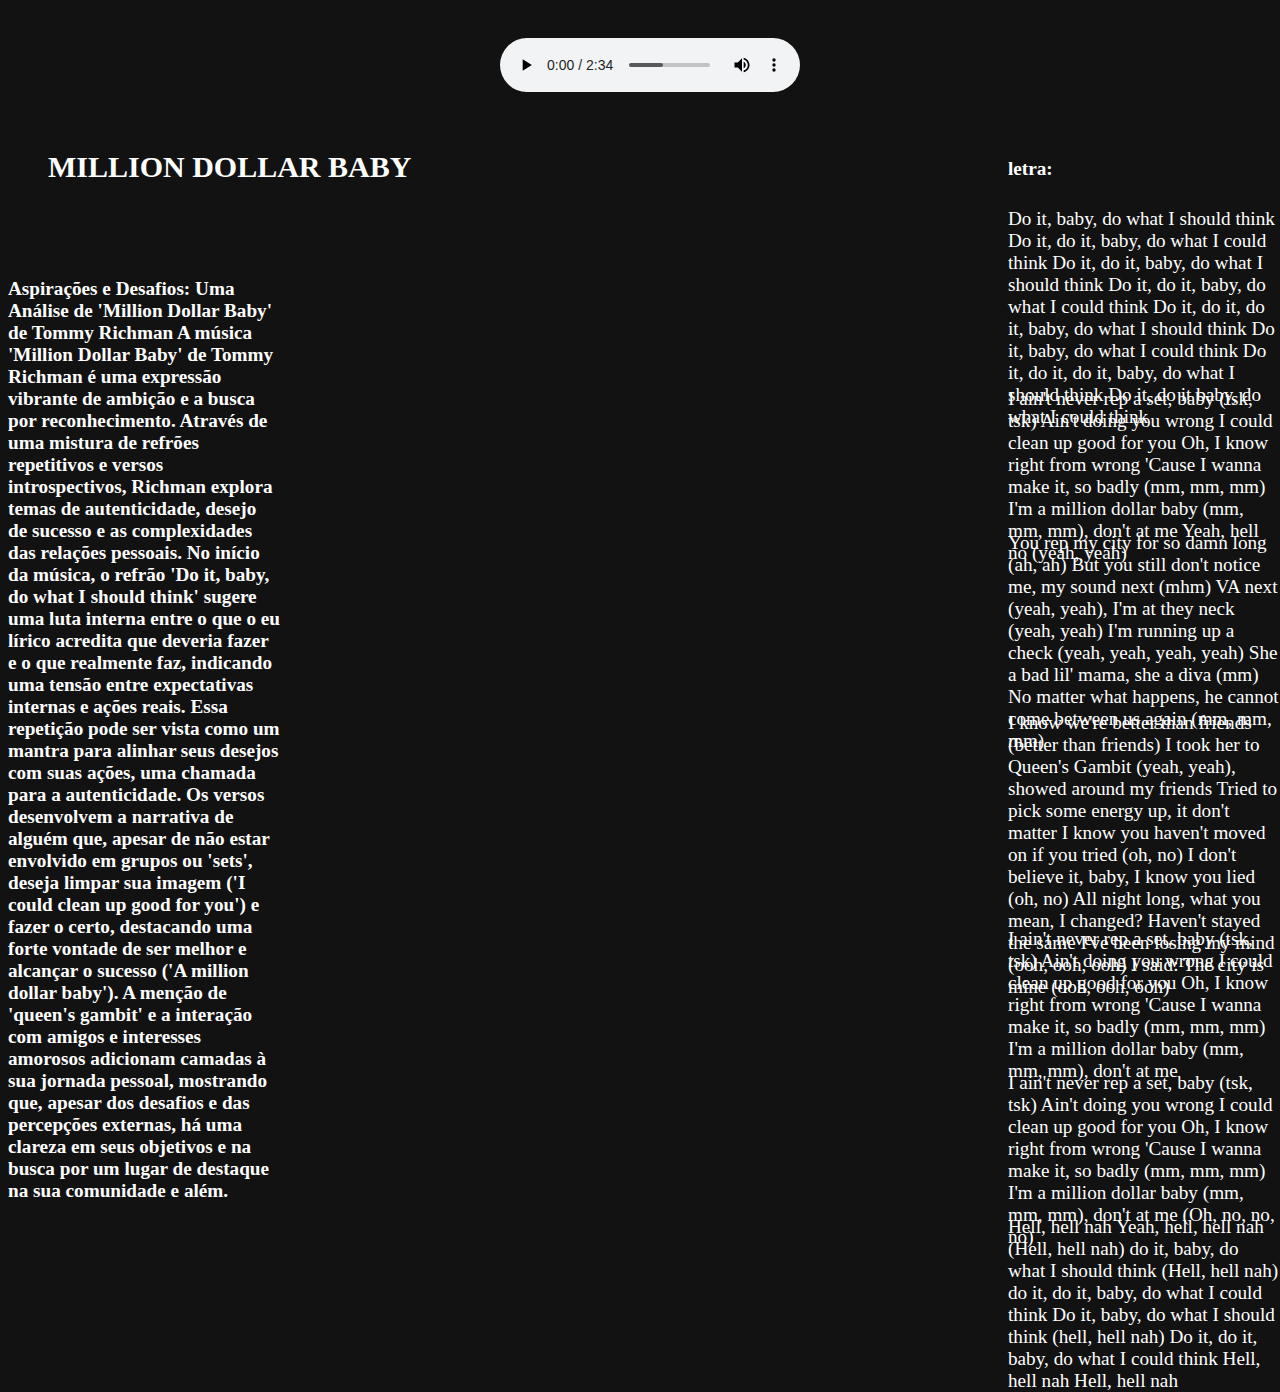
<file: redirecionamentos/million_dollar_baby!.html>
<!DOCTYPE html>
<html lang="en">
<head>
    <meta charset="UTF-8">
    <meta name="viewport" content="width=device-width, initial-scale=1.0">
    <link rel="stylesheet" href="./style.css">
    <title>MILLION DOLLAR BABY </title>
</head>
<body>
    <div class="butao-play">
        <audio controls>
         <source src="/audios/million-dollar-baby-official-visualizer.mp3" type="audio/mp3">  
        </audio>
    </div>
    <div>
        <h5>letra:</h5>
        <h1 class="nomedamusica">MILLION DOLLAR BABY</h1>
    </div>
    <div class="letra">
        <p>Do it, baby, do what I should think
            Do it, do it, baby, do what I could think
            Do it, do it, baby, do what I should think
            Do it, do it, baby, do what I could think
            Do it, do it, do it, baby, do what I should think
            Do it, baby, do what I could think
            Do it, do it, do it, baby, do what I should think
            Do it, do it baby, do what I could think</p>
            <br>
            <br>
            <br>
            <br>
            <br>
            <br>
            <br>
            <br>
            <br>
            <br>
        <p>I ain't never rep a set, baby (tsk, tsk)
            Ain't doing you wrong
            I could clean up good for you
            Oh, I know right from wrong
            'Cause I wanna make it, so badly (mm, mm, mm)
            I'm a million dollar baby (mm, mm, mm), don't at me
            Yeah, hell no (yeah, yeah)</p>
            <br>
            <br>
            <br>
            <br>
            <br>
            <br>
            <br>
            <br>
        <p>You rep my city for so damn long (ah, ah)
            But you still don't notice me, my sound next (mhm)
            VA next (yeah, yeah), I'm at they neck (yeah, yeah)
            I'm running up a check (yeah, yeah, yeah, yeah)
            She a bad lil' mama, she a diva (mm)
            No matter what happens, he cannot come between us again (mm, mm, mm)</p>
            <br>
            <br>
            <br>
            <br>
            <br>
            <br>
            <br>
            <br>
            <br>
            <br>
        <p>I know we're better than friends (better than friends)
            I took her to Queen's Gambit (yeah, yeah), showed around my friends
            Tried to pick some energy up, it don't matter
            I know you haven't moved on if you tried (oh, no)
            I don't believe it, baby, I know you lied (oh, no)
            All night long, what you mean, I changed?
            Haven't stayed the same
            I've been losing my mind (ooh, ooh, ooh)
            I said: The city is mine (ooh, ooh, ooh)</p>
            <br>
            <br>
            <br>
            <br>
            <br>
            <br>
            <br>
            <br>
            <br>
            <br>
            <br>
            <br>
            <p>I ain't never rep a set, baby (tsk, tsk)
                Ain't doing you wrong
                I could clean up good for you
                Oh, I know right from wrong
                'Cause I wanna make it, so badly (mm, mm, mm)
                I'm a million dollar baby (mm, mm, mm), don't at me</p>
            <br>
            <br>
            <br>
            <br>
            <br>
            <br>
            <br>
            <br>
            <p>I ain't never rep a set, baby (tsk, tsk)
                Ain't doing you wrong
                I could clean up good for you
                Oh, I know right from wrong
                'Cause I wanna make it, so badly (mm, mm, mm)
                I'm a million dollar baby (mm, mm, mm), don't at me
                (Oh, no, no, no)</p>
            <br>
            <br>
            <br>
            <br>
            <br>
            <br>
            <br>
            <br>
            <p>Hell, hell nah
                Yeah, hell, hell nah
                (Hell, hell nah) do it, baby, do what I should think
                (Hell, hell nah) do it, do it, baby, do what I could think
                Do it, baby, do what I should think (hell, hell nah)
                Do it, do it, baby, do what I could think
                Hell, hell nah
                Hell, hell nah</p>
    </div>
    <div>
        <h6>Aspirações e Desafios: Uma Análise de 'Million Dollar Baby' de Tommy Richman
            A música 'Million Dollar Baby' de Tommy Richman é uma expressão vibrante de ambição e a busca por reconhecimento. Através de uma mistura de refrões repetitivos e versos introspectivos, Richman explora temas de autenticidade, desejo de sucesso e as complexidades das relações pessoais.
            No início da música, o refrão 'Do it, baby, do what I should think' sugere uma luta interna entre o que o eu lírico acredita que deveria fazer e o que realmente faz, indicando uma tensão entre expectativas internas e ações reais. Essa repetição pode ser vista como um mantra para alinhar seus desejos com suas ações, uma chamada para a autenticidade.
            Os versos desenvolvem a narrativa de alguém que, apesar de não estar envolvido em grupos ou 'sets', deseja limpar sua imagem ('I could clean up good for you') e fazer o certo, destacando uma forte vontade de ser melhor e alcançar o sucesso ('A million dollar baby'). A menção de 'queen's gambit' e a interação com amigos e interesses amorosos adicionam camadas à sua jornada pessoal, mostrando que, apesar dos desafios e das percepções externas, há uma clareza em seus objetivos e na busca por um lugar de destaque na sua comunidade e além.</h6>
    </div> 
    <iframe width="560" height="315" src="https://www.youtube.com/embed/bUX8MDNQda4?si=0c6lNo3tgEBtSObW" title="YouTube video player" frameborder="0" allow="accelerometer; autoplay; clipboard-write; encrypted-media; gyroscope; picture-in-picture; web-share" referrerpolicy="strict-origin-when-cross-origin" allowfullscreen></iframe>
</body>
  
</html>
</file>
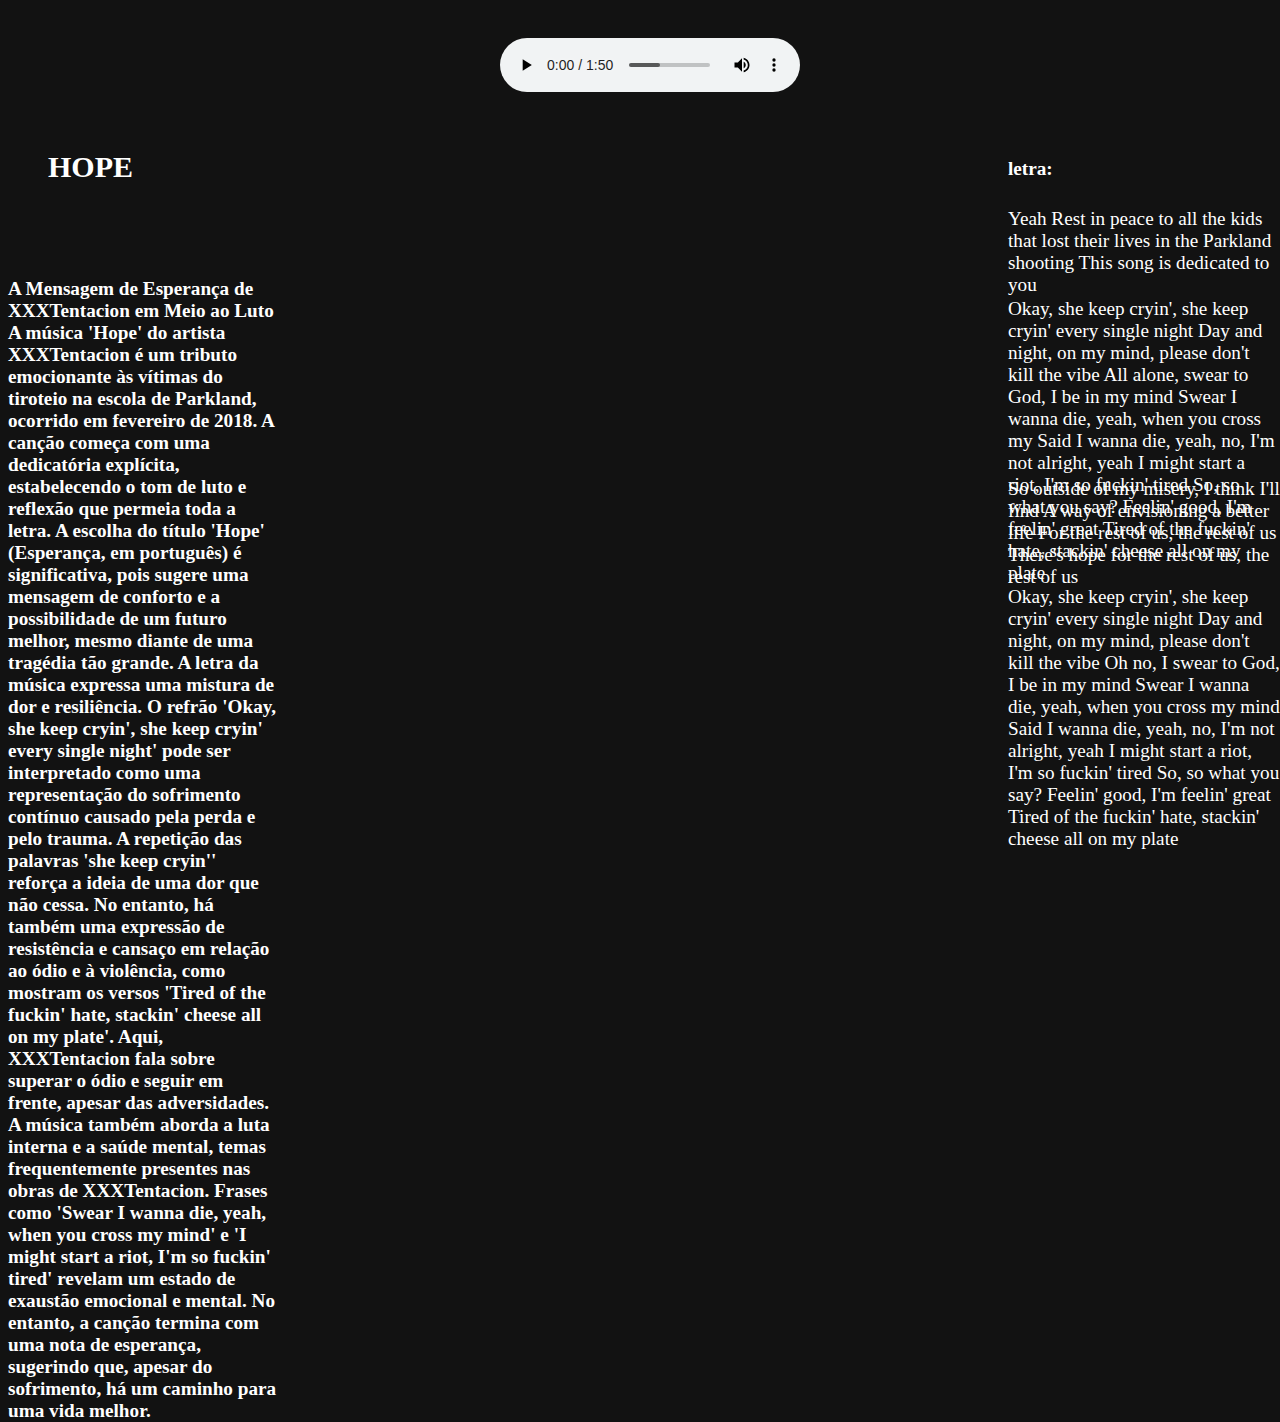
<file: redirecionamentos/musica10.html>
<!DOCTYPE html>
<html lang="en">
<head>
    <meta charset="UTF-8">
    <meta name="viewport" content="width=device-width, initial-scale=1.0">
    <link rel="stylesheet" href="./style.css">
    <title>HOPE</title>
</head>
<body>
    <div class="butao-play">
        <audio controls>
         <span><i class="fa-solid fa-play"></i></span> 
         <source src="/audios/XXXTENTACION   Hope   Lyrics.mp3" type="audio/mp3">  
        </audio>
    </div>
    <div>
        <h5>letra:</h5>
        <h1 class="nomedamusica">HOPE</h1>
    </div>
    <div class="letra">
        <p>Yeah
            Rest in peace to all the kids that lost their lives in the Parkland shooting
            This song is dedicated to you</p>
            <br>
            <br>
            <br>
            <br>
            <br>
        <p>Okay, she keep cryin', she keep cryin' every single night
            Day and night, on my mind, please don't kill the vibe
            All alone, swear to God, I be in my mind
            Swear I wanna die, yeah, when you cross my
            Said I wanna die, yeah, no, I'm not alright, yeah
            I might start a riot, I'm so fuckin' tired
            So, so what you say? Feelin' good, I'm feelin' great
            Tired of the fuckin' hate, stackin' cheese all on my plate</p>
            <br>
            <br>
            <br>
            <br>
            <br>
            <br>
            <br>
            <br>
            <br>
            <br>
        <p>So outside of my misery, I think I'll find
            A way of envisioning a better life
            For the rest of us, the rest of us
            There's hope for the rest of us, the rest of us</p>
            <br>
            <br>
            <br>
            <br>
            <br>
            <br>
        <p>Okay, she keep cryin', she keep cryin' every single night
            Day and night, on my mind, please don't kill the vibe
            Oh no, I swear to God, I be in my mind
            Swear I wanna die, yeah, when you cross my mind
            Said I wanna die, yeah, no, I'm not alright, yeah
            I might start a riot, I'm so fuckin' tired
            So, so what you say? Feelin' good, I'm feelin' great
            Tired of the fuckin' hate, stackin' cheese all on my plate
        </p>
    </div>
    <div>
        <h6>A Mensagem de Esperança de XXXTentacion em Meio ao Luto
            A música 'Hope' do artista XXXTentacion é um tributo emocionante às vítimas do tiroteio na escola de Parkland, ocorrido em fevereiro de 2018. A canção começa com uma dedicatória explícita, estabelecendo o tom de luto e reflexão que permeia toda a letra. A escolha do título 'Hope' (Esperança, em português) é significativa, pois sugere uma mensagem de conforto e a possibilidade de um futuro melhor, mesmo diante de uma tragédia tão grande.
            
            A letra da música expressa uma mistura de dor e resiliência. O refrão 'Okay, she keep cryin', she keep cryin' every single night' pode ser interpretado como uma representação do sofrimento contínuo causado pela perda e pelo trauma. A repetição das palavras 'she keep cryin'' reforça a ideia de uma dor que não cessa. No entanto, há também uma expressão de resistência e cansaço em relação ao ódio e à violência, como mostram os versos 'Tired of the fuckin' hate, stackin' cheese all on my plate'. Aqui, XXXTentacion fala sobre superar o ódio e seguir em frente, apesar das adversidades.
            
            A música também aborda a luta interna e a saúde mental, temas frequentemente presentes nas obras de XXXTentacion. Frases como 'Swear I wanna die, yeah, when you cross my mind' e 'I might start a riot, I'm so fuckin' tired' revelam um estado de exaustão emocional e mental. No entanto, a canção termina com uma nota de esperança, sugerindo que, apesar do sofrimento, há um caminho para uma vida melhor. </h6>
    </div>
    <iframe width="560" height="315" src="https://www.youtube.com/embed/KyAcMpQUY5s?si=Gi50u6_W7Xt0hXeU" title="YouTube video player" frameborder="0" allow="accelerometer; autoplay; clipboard-write; encrypted-media; gyroscope; picture-in-picture; web-share" referrerpolicy="strict-origin-when-cross-origin" allowfullscreen></iframe>
</body>
  
</html>
</file>
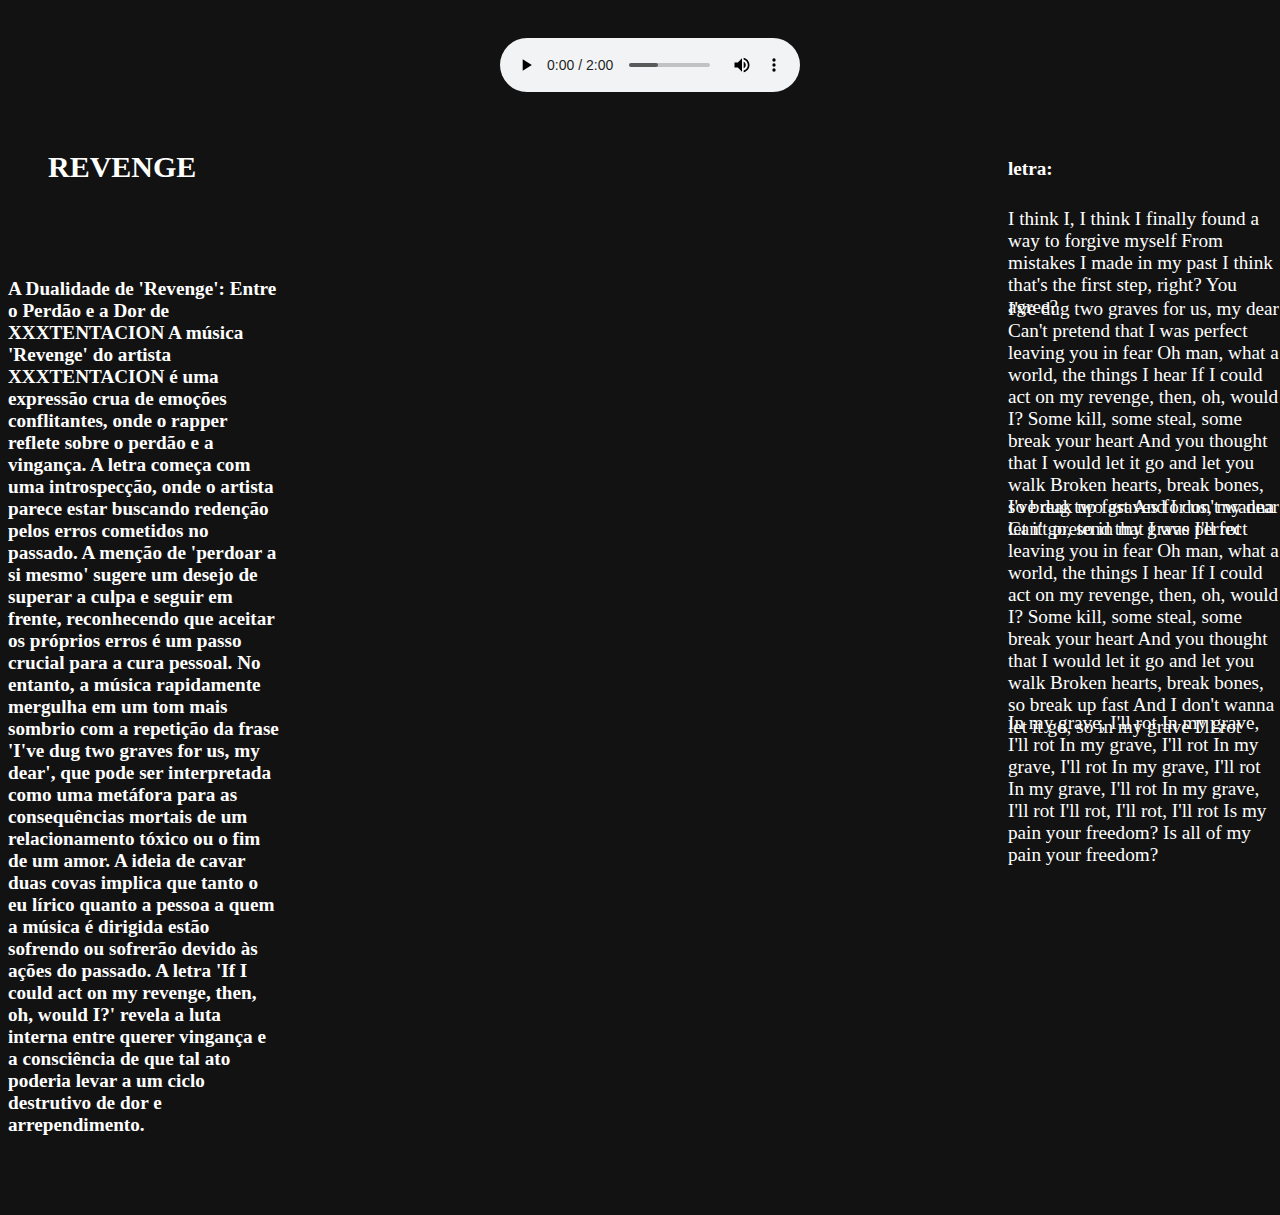
<file: redirecionamentos/musica11.html>
<!DOCTYPE html>
<html lang="en">
<head>
    <meta charset="UTF-8">
    <meta name="viewport" content="width=device-width, initial-scale=1.0">
    <link rel="stylesheet" href="./style.css">
    <title>REVENGE</title>
</head>
<body>
    <div class="butao-play">
        <audio controls>
         <span><i class="fa-solid fa-play"></i></span> 
         <source src="/audios/XXXTENTACION   Revenge (Audio).mp3" type="audio/mp3">  
        </audio>
    </div>
    <div>
        <h5>letra:</h5>
        <h1 class="nomedamusica">REVENGE</h1>
    </div>
    <div class="letra">
        <p>I think I, I think I finally found a way to forgive myself
            From mistakes I made in my past
            I think that's the first step, right?
            You agree?</p>
            <br>
            <br>
            <br>
            <br>
            <br>
        <p>I've dug two graves for us, my dear
            Can't pretend that I was perfect leaving you in fear
            Oh man, what a world, the things I hear
            If I could act on my revenge, then, oh, would I?
            Some kill, some steal, some break your heart
            And you thought that I would let it go and let you walk
            Broken hearts, break bones, so break up fast
            And I don't wanna let it go, so in my grave I'll rot</p>
            <br>
            <br>
            <br>
            <br>
            <br>
            <br>
            <br>
            <br>
            <br>
            <br>
            <br>
        <p>I've dug two graves for us, my dear
            Can't pretend that I was perfect leaving you in fear
            Oh man, what a world, the things I hear
            If I could act on my revenge, then, oh, would I?
            Some kill, some steal, some break your heart
            And you thought that I would let it go and let you walk
            Broken hearts, break bones, so break up fast
            And I don't wanna let it go, so in my grave I'll rot</p>
            <br>
            <br>
            <br>
            <br>
            <br>
            <br>
            <br>
            <br>
            <br>
            <br>
            <br>
            <br>
        <p>In my grave, I'll rot
            In my grave, I'll rot
            In my grave, I'll rot
            In my grave, I'll rot
            In my grave, I'll rot
            In my grave, I'll rot
            In my grave, I'll rot
            I'll rot, I'll rot, I'll rot
            Is my pain your freedom?
            Is all of my pain your freedom?
        </p>
    </div>
    <div>
        <h6>A Dualidade de 'Revenge': Entre o Perdão e a Dor de XXXTENTACION
            A música 'Revenge' do artista XXXTENTACION é uma expressão crua de emoções conflitantes, onde o rapper reflete sobre o perdão e a vingança. A letra começa com uma introspecção, onde o artista parece estar buscando redenção pelos erros cometidos no passado. A menção de 'perdoar a si mesmo' sugere um desejo de superar a culpa e seguir em frente, reconhecendo que aceitar os próprios erros é um passo crucial para a cura pessoal.
            
            No entanto, a música rapidamente mergulha em um tom mais sombrio com a repetição da frase 'I've dug two graves for us, my dear', que pode ser interpretada como uma metáfora para as consequências mortais de um relacionamento tóxico ou o fim de um amor. A ideia de cavar duas covas implica que tanto o eu lírico quanto a pessoa a quem a música é dirigida estão sofrendo ou sofrerão devido às ações do passado. A letra 'If I could act on my revenge, then, oh, would I?' revela a luta interna entre querer vingança e a consciência de que tal ato poderia levar a um ciclo destrutivo de dor e arrependimento.</h6>
    </div>
    <iframe width="560" height="315" src="https://www.youtube.com/embed/CD_tD26E7k0?si=32hFr3ErW75E5gsi" title="YouTube video player" frameborder="0" allow="accelerometer; autoplay; clipboard-write; encrypted-media; gyroscope; picture-in-picture; web-share" referrerpolicy="strict-origin-when-cross-origin" allowfullscreen></iframe>
</body>
  
</html>
</file>
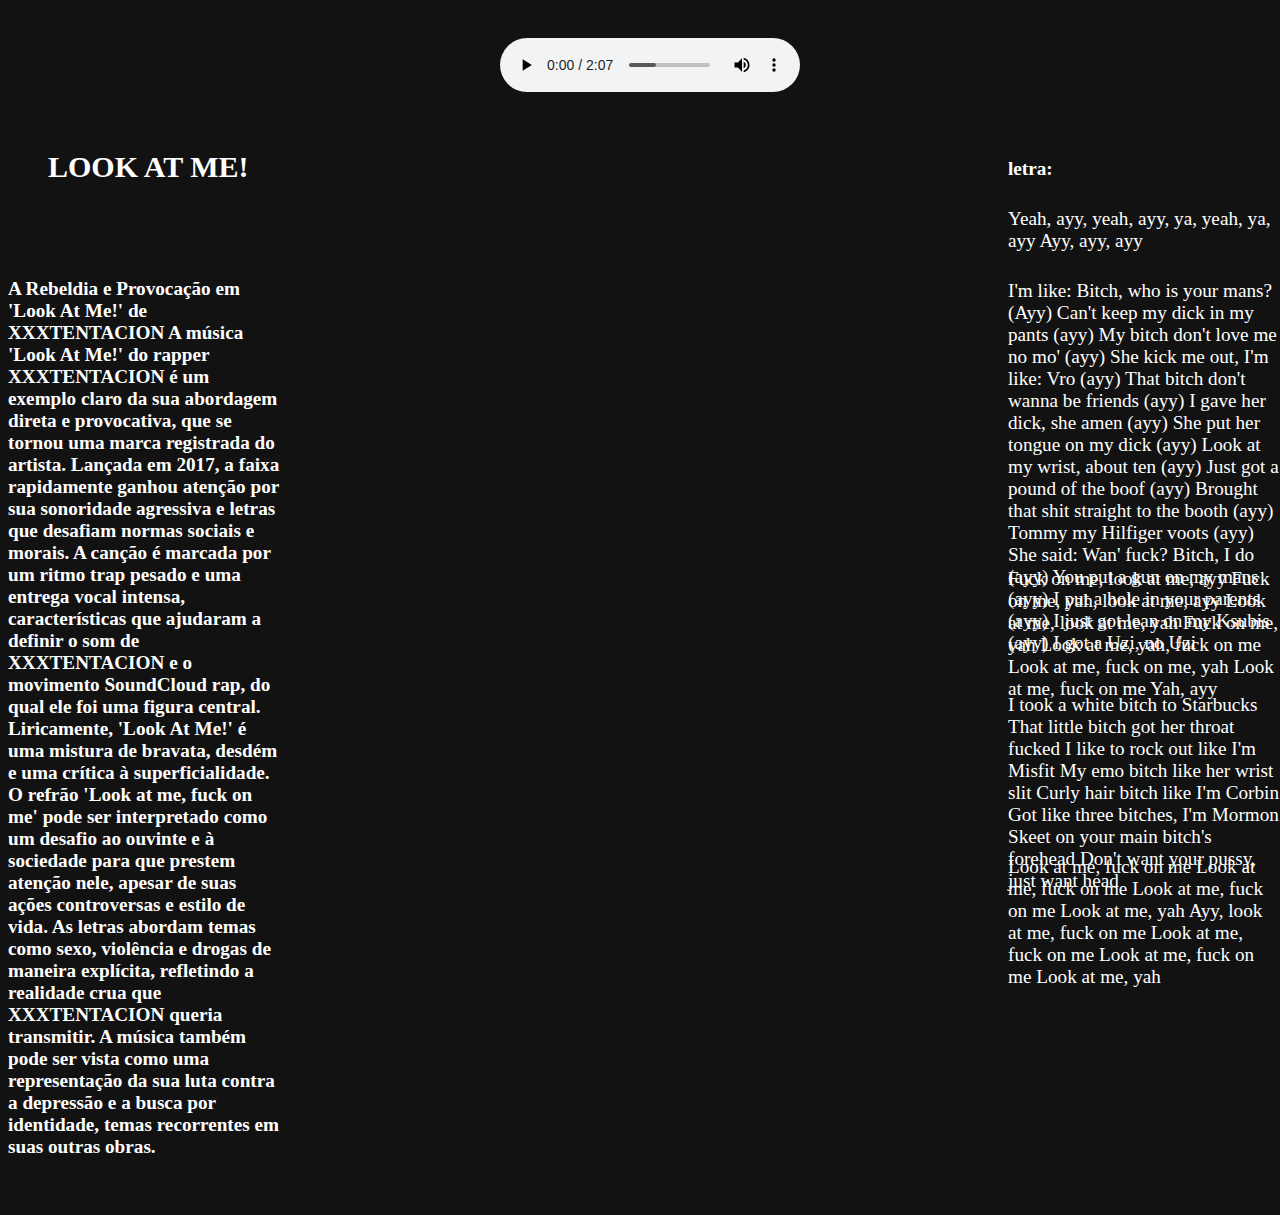
<file: redirecionamentos/musica12.html>
<!DOCTYPE html>
<html lang="en">
<head>
    <meta charset="UTF-8">
    <meta name="viewport" content="width=device-width, initial-scale=1.0">
    <link rel="stylesheet" href="./style.css">
    <title>LOOK AT ME! </title>
</head>
<body>
    <div class="butao-play">
        <audio controls>
         <span><i class="fa-solid fa-play"></i></span> 
         <source src="/audios/XXXTENTACION   Look At Me! (Audio).mp3" type="audio/mp3">  
        </audio>
    </div>
    <div>
        <h5>letra:</h5>
        <h1 class="nomedamusica">LOOK AT ME!</h1>
    </div>
    <div class="letra">
        <p>Yeah, ayy, yeah, ayy, ya, yeah, ya, ayy
            Ayy, ayy, ayy</p>
            <br>
            <br>
            <br>
            <br>
        <p>I'm like: Bitch, who is your mans? (Ayy)
            Can't keep my dick in my pants (ayy)
            My bitch don't love me no mo' (ayy)
            She kick me out, I'm like: Vro (ayy)
            That bitch don't wanna be friends (ayy)
            I gave her dick, she amen (ayy)
            She put her tongue on my dick (ayy)
            Look at my wrist, about ten (ayy)
            Just got a pound of the boof (ayy)
            Brought that shit straight to the booth (ayy)
            Tommy my Hilfiger voots (ayy)
            She said: Wan' fuck? Bitch, I do (ayy)
            You put a gun on my mans (ayy)
            I put a hole in your parents (ayy)
            I just got lean on my Ksubis (ayy)
            I got a Uzi, no Uzi</p>
            <br>
            <br>
            <br>
            <br>
            <br>
            <br>
            <br>
            <br>
            <br>
            <br>
            <br>
            <br>
            <br>
            <br>
            <br>
            <br>
        <p>Fuck on me, look at me, ayy
            Fuck on me, yah, look at me, ayy
            Look at me, look at me, yah
            Fuck on me, yah
            Look at me, yah, fuck on me
            Look at me, fuck on me, yah
            Look at me, fuck on me
            Yah, ayy</p>
            <br>
            <br>
            <br>
            <br>
            <br>
            <br>
            <br>
        <p>I took a white bitch to Starbucks
            That little bitch got her throat fucked
            I like to rock out like I'm Misfit
            My emo bitch like her wrist slit
            Curly hair bitch like I'm Corbin
            Got like three bitches, I'm Mormon
            Skeet on your main bitch's forehead
            Don't want your pussy, just want head</p>
            <br>
            <br>
            <br>
            <br>
            <br>
            <br>
            <br>
            <br>
            <br>
            <p>Look at me, fuck on me
                Look at me, fuck on me
                Look at me, fuck on me
                Look at me, yah
                Ayy, look at me, fuck on me
                Look at me, fuck on me
                Look at me, fuck on me
                Look at me, yah
            </p>
    </div>
    <div>
        <h6>A Rebeldia e Provocação em 'Look At Me!' de XXXTENTACION
            A música 'Look At Me!' do rapper XXXTENTACION é um exemplo claro da sua abordagem direta e provocativa, que se tornou uma marca registrada do artista. Lançada em 2017, a faixa rapidamente ganhou atenção por sua sonoridade agressiva e letras que desafiam normas sociais e morais. A canção é marcada por um ritmo trap pesado e uma entrega vocal intensa, características que ajudaram a definir o som de XXXTENTACION e o movimento SoundCloud rap, do qual ele foi uma figura central.
            
            Liricamente, 'Look At Me!' é uma mistura de bravata, desdém e uma crítica à superficialidade. O refrão 'Look at me, fuck on me' pode ser interpretado como um desafio ao ouvinte e à sociedade para que prestem atenção nele, apesar de suas ações controversas e estilo de vida. As letras abordam temas como sexo, violência e drogas de maneira explícita, refletindo a realidade crua que XXXTENTACION queria transmitir. A música também pode ser vista como uma representação da sua luta contra a depressão e a busca por identidade, temas recorrentes em suas outras obras.</h6>
    </div>
    <iframe width="560" height="315" src="https://www.youtube.com/embed/qku2WZ7aRYw?si=kN7c1Z8SbnN305nY" title="YouTube video player" frameborder="0" allow="accelerometer; autoplay; clipboard-write; encrypted-media; gyroscope; picture-in-picture; web-share" referrerpolicy="strict-origin-when-cross-origin" allowfullscreen></iframe>
    </body>
  
</html>
</file>
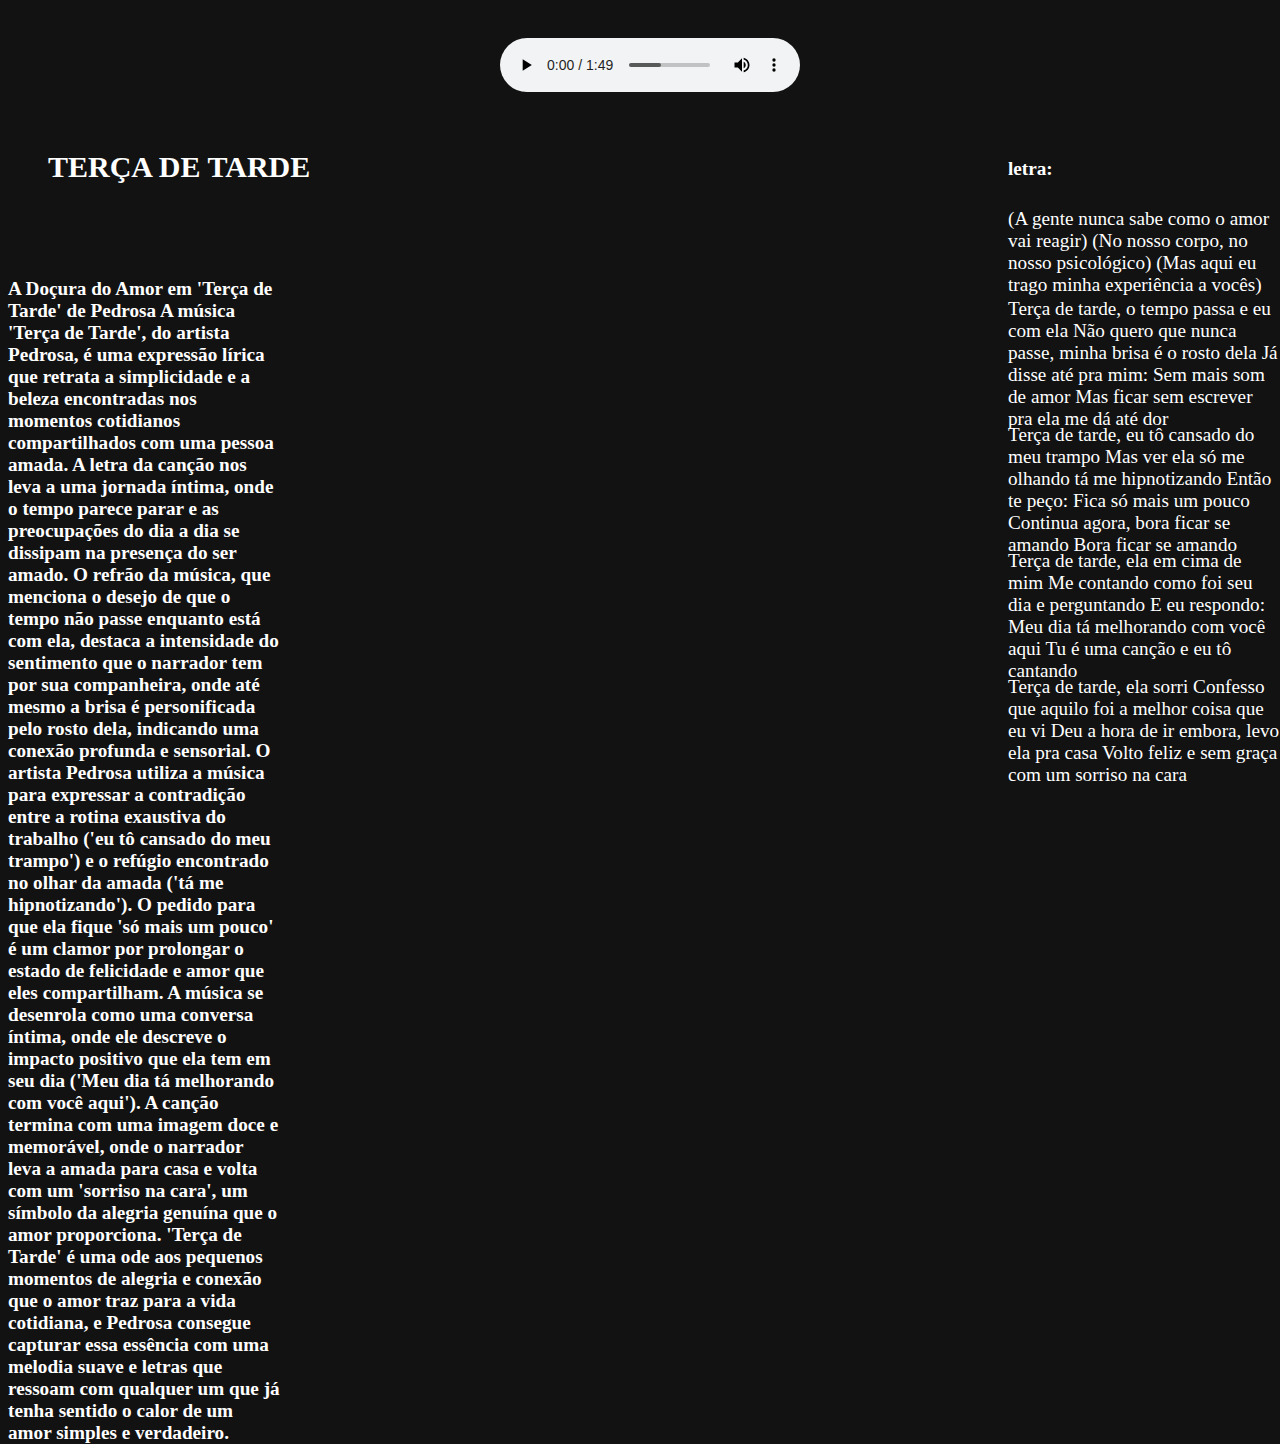
<file: redirecionamentos/musica6.html>
<!DOCTYPE html>
<html lang="en">
<head>
    <meta charset="UTF-8">
    <meta name="viewport" content="width=device-width, initial-scale=1.0">
    <link rel="stylesheet" href="./style.css">
    <title>TERÇA DE TARDE</title>
</head>
<body>
    <div class="butao-play">
        <audio controls>
         <span><i class="fa-solid fa-play"></i></span> 
         <source src="/audios/Pedrosa   Terça de Tarde.mp3" type="audio/mp3">  
        </audio>
    </div>
    <div>
        <h5>letra:</h5>
        <h1 class="nomedamusica">TERÇA DE TARDE</h1>
    </div>
    <div class="letra">
        <p>(A gente nunca sabe como o amor vai reagir)
            (No nosso corpo, no nosso psicológico)
            (Mas aqui eu trago minha experiência a vocês)</p>
            <br>
            <br>
            <br>
            <br>
            <br>
        <p>Terça de tarde, o tempo passa e eu com ela
            Não quero que nunca passe, minha brisa é o rosto dela
            Já disse até pra mim: Sem mais som de amor
            Mas ficar sem escrever pra ela me dá até dor</p>
            <br>
            <br>
            <br>
            <br>
            <br>
            <br>
            <br>
        <p>Terça de tarde, eu tô cansado do meu trampo
            Mas ver ela só me olhando tá me hipnotizando
            Então te peço: Fica só mais um pouco
            Continua agora, bora ficar se amando
            Bora ficar se amando</p>
            <br>
            <br>
            <br>
            <br>
            <br>
            <br>
            <br>
        <p>Terça de tarde, ela em cima de mim
            Me contando como foi seu dia e perguntando
            E eu respondo: Meu dia tá melhorando com você aqui
            Tu é uma canção e eu tô cantando</p>
            <br>
            <br>
            <br>
            <br>
            <br>
            <br>
            <br>
            <p>Terça de tarde, ela sorri
                Confesso que aquilo foi a melhor coisa que eu vi
                Deu a hora de ir embora, levo ela pra casa
                Volto feliz e sem graça com um sorriso na cara
            </p>
    </div>
    <div>
        <h6>A Doçura do Amor em 'Terça de Tarde' de Pedrosa
            A música 'Terça de Tarde', do artista Pedrosa, é uma expressão lírica que retrata a simplicidade e a beleza encontradas nos momentos cotidianos compartilhados com uma pessoa amada. A letra da canção nos leva a uma jornada íntima, onde o tempo parece parar e as preocupações do dia a dia se dissipam na presença do ser amado. O refrão da música, que menciona o desejo de que o tempo não passe enquanto está com ela, destaca a intensidade do sentimento que o narrador tem por sua companheira, onde até mesmo a brisa é personificada pelo rosto dela, indicando uma conexão profunda e sensorial.
            
            O artista Pedrosa utiliza a música para expressar a contradição entre a rotina exaustiva do trabalho ('eu tô cansado do meu trampo') e o refúgio encontrado no olhar da amada ('tá me hipnotizando'). O pedido para que ela fique 'só mais um pouco' é um clamor por prolongar o estado de felicidade e amor que eles compartilham. A música se desenrola como uma conversa íntima, onde ele descreve o impacto positivo que ela tem em seu dia ('Meu dia tá melhorando com você aqui').
            
            A canção termina com uma imagem doce e memorável, onde o narrador leva a amada para casa e volta com um 'sorriso na cara', um símbolo da alegria genuína que o amor proporciona. 'Terça de Tarde' é uma ode aos pequenos momentos de alegria e conexão que o amor traz para a vida cotidiana, e Pedrosa consegue capturar essa essência com uma melodia suave e letras que ressoam com qualquer um que já tenha sentido o calor de um amor simples e verdadeiro.</h6>
    </div>
    <iframe width="560" height="315" src="https://www.youtube.com/embed/22V2sCzCPv0?si=WSbpcLwekeAynr9X&amp;start=20" title="YouTube video player" frameborder="0" allow="accelerometer; autoplay; clipboard-write; encrypted-media; gyroscope; picture-in-picture; web-share" referrerpolicy="strict-origin-when-cross-origin" allowfullscreen></iframe>
</body>
  
</html>
</file>
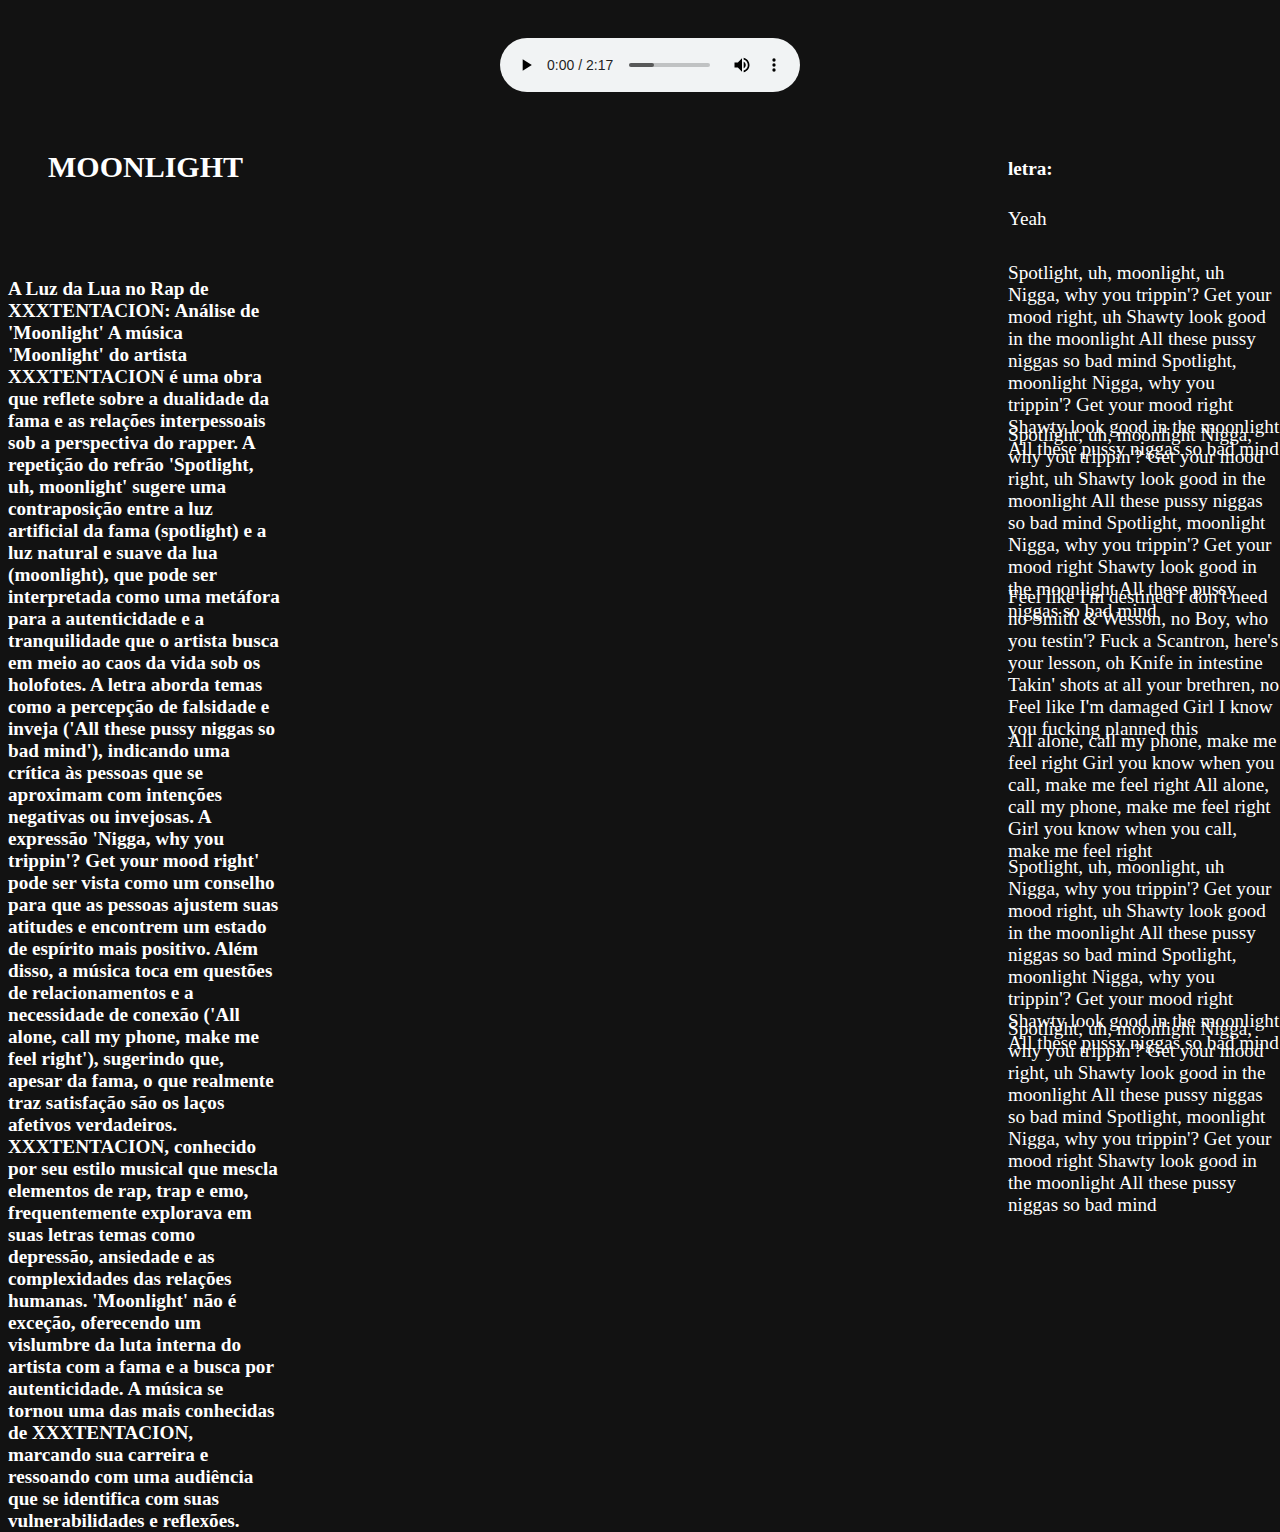
<file: redirecionamentos/musica7.html>
<!DOCTYPE html>
<html lang="en">
<head>
    <meta charset="UTF-8">
    <meta name="viewport" content="width=device-width, initial-scale=1.0">
    <link rel="stylesheet" href="./style.css">
    <title>MOONLIGHT</title>
</head>
<body>
    <div class="butao-play">
        <audio controls>
         <span><i class="fa-solid fa-play"></i></span> 
         <source src="/audios/XXXTENTACION   MOONLIGHT (OFFICIAL MUSIC AUDIO).mp3" type="audio/mp3">  
        </audio>
    </div>
    <div>
        <h5>letra:</h5>
        <h1 class="nomedamusica">MOONLIGHT</h1>
    </div>
    <div class="letra">
        <p>Yeah</p>
            <br>
            <br>
            <br>
        <p>Spotlight, uh, moonlight, uh
            Nigga, why you trippin'? Get your mood right, uh
            Shawty look good in the moonlight
            All these pussy niggas so bad mind
            Spotlight, moonlight
            Nigga, why you trippin'? Get your mood right
            Shawty look good in the moonlight
            All these pussy niggas so bad mind</p>
            <br>
            <br>
            <br>
            <br>
            <br>
            <br>
            <br>
            <br>
            <br>
        <p>Spotlight, uh, moonlight
            Nigga, why you trippin'? Get your mood right, uh
            Shawty look good in the moonlight
            All these pussy niggas so bad mind
            Spotlight, moonlight
            Nigga, why you trippin'? Get your mood right
            Shawty look good in the moonlight
            All these pussy niggas so bad mind</p>
            <br>
            <br>
            <br>
            <br>
            <br>
            <br>
            <br>
            <br>
            <br>
        <p>Feel like I'm destined
            I don't need no Smith & Wesson, no
            Boy, who you testin'?
            Fuck a Scantron, here's your lesson, oh
            Knife in intestine
            Takin' shots at all your brethren, no
            Feel like I'm damaged
            Girl I know you fucking planned this</p>
            <br>
            <br>
            <br>
            <br>
            <br>
            <br>
            <br>
            <br>
            <p>All alone, call my phone, make me feel right
                Girl you know when you call, make me feel right
                All alone, call my phone, make me feel right
                Girl you know when you call, make me feel right
            </p>
            <br>
            <br>
            <br>
            <br>
            <br>
            <br>
            <br>
            <p>Spotlight, uh, moonlight, uh
                Nigga, why you trippin'? Get your mood right, uh
                Shawty look good in the moonlight
                All these pussy niggas so bad mind
                Spotlight, moonlight
                Nigga, why you trippin'? Get your mood right
                Shawty look good in the moonlight
                All these pussy niggas so bad mind
            </p>
            <br>
            <br>
            <br>
            <br>
            <br>
            <br>
            <br>
            <br>
            <br>
            <p>Spotlight, uh, moonlight
                Nigga, why you trippin'? Get your mood right, uh
                Shawty look good in the moonlight
                All these pussy niggas so bad mind
                Spotlight, moonlight
                Nigga, why you trippin'? Get your mood right
                Shawty look good in the moonlight
                All these pussy niggas so bad mind</p>
    </div>
    <div>
        <h6>A Luz da Lua no Rap de XXXTENTACION: Análise de 'Moonlight'
            A música 'Moonlight' do artista XXXTENTACION é uma obra que reflete sobre a dualidade da fama e as relações interpessoais sob a perspectiva do rapper. A repetição do refrão 'Spotlight, uh, moonlight' sugere uma contraposição entre a luz artificial da fama (spotlight) e a luz natural e suave da lua (moonlight), que pode ser interpretada como uma metáfora para a autenticidade e a tranquilidade que o artista busca em meio ao caos da vida sob os holofotes.
            
            A letra aborda temas como a percepção de falsidade e inveja ('All these pussy niggas so bad mind'), indicando uma crítica às pessoas que se aproximam com intenções negativas ou invejosas. A expressão 'Nigga, why you trippin'? Get your mood right' pode ser vista como um conselho para que as pessoas ajustem suas atitudes e encontrem um estado de espírito mais positivo. Além disso, a música toca em questões de relacionamentos e a necessidade de conexão ('All alone, call my phone, make me feel right'), sugerindo que, apesar da fama, o que realmente traz satisfação são os laços afetivos verdadeiros.
            
            XXXTENTACION, conhecido por seu estilo musical que mescla elementos de rap, trap e emo, frequentemente explorava em suas letras temas como depressão, ansiedade e as complexidades das relações humanas. 'Moonlight' não é exceção, oferecendo um vislumbre da luta interna do artista com a fama e a busca por autenticidade. A música se tornou uma das mais conhecidas de XXXTENTACION, marcando sua carreira e ressoando com uma audiência que se identifica com suas vulnerabilidades e reflexões.</h6>
    </div>
    <iframe width="560" height="315" src="https://www.youtube.com/embed/sUqtf7nN6vE?si=pF1OLGQ4Ge9L4Mix" title="YouTube video player" frameborder="0" allow="accelerometer; autoplay; clipboard-write; encrypted-media; gyroscope; picture-in-picture; web-share" referrerpolicy="strict-origin-when-cross-origin" allowfullscreen></iframe>
</body>
  
</html>
</file>
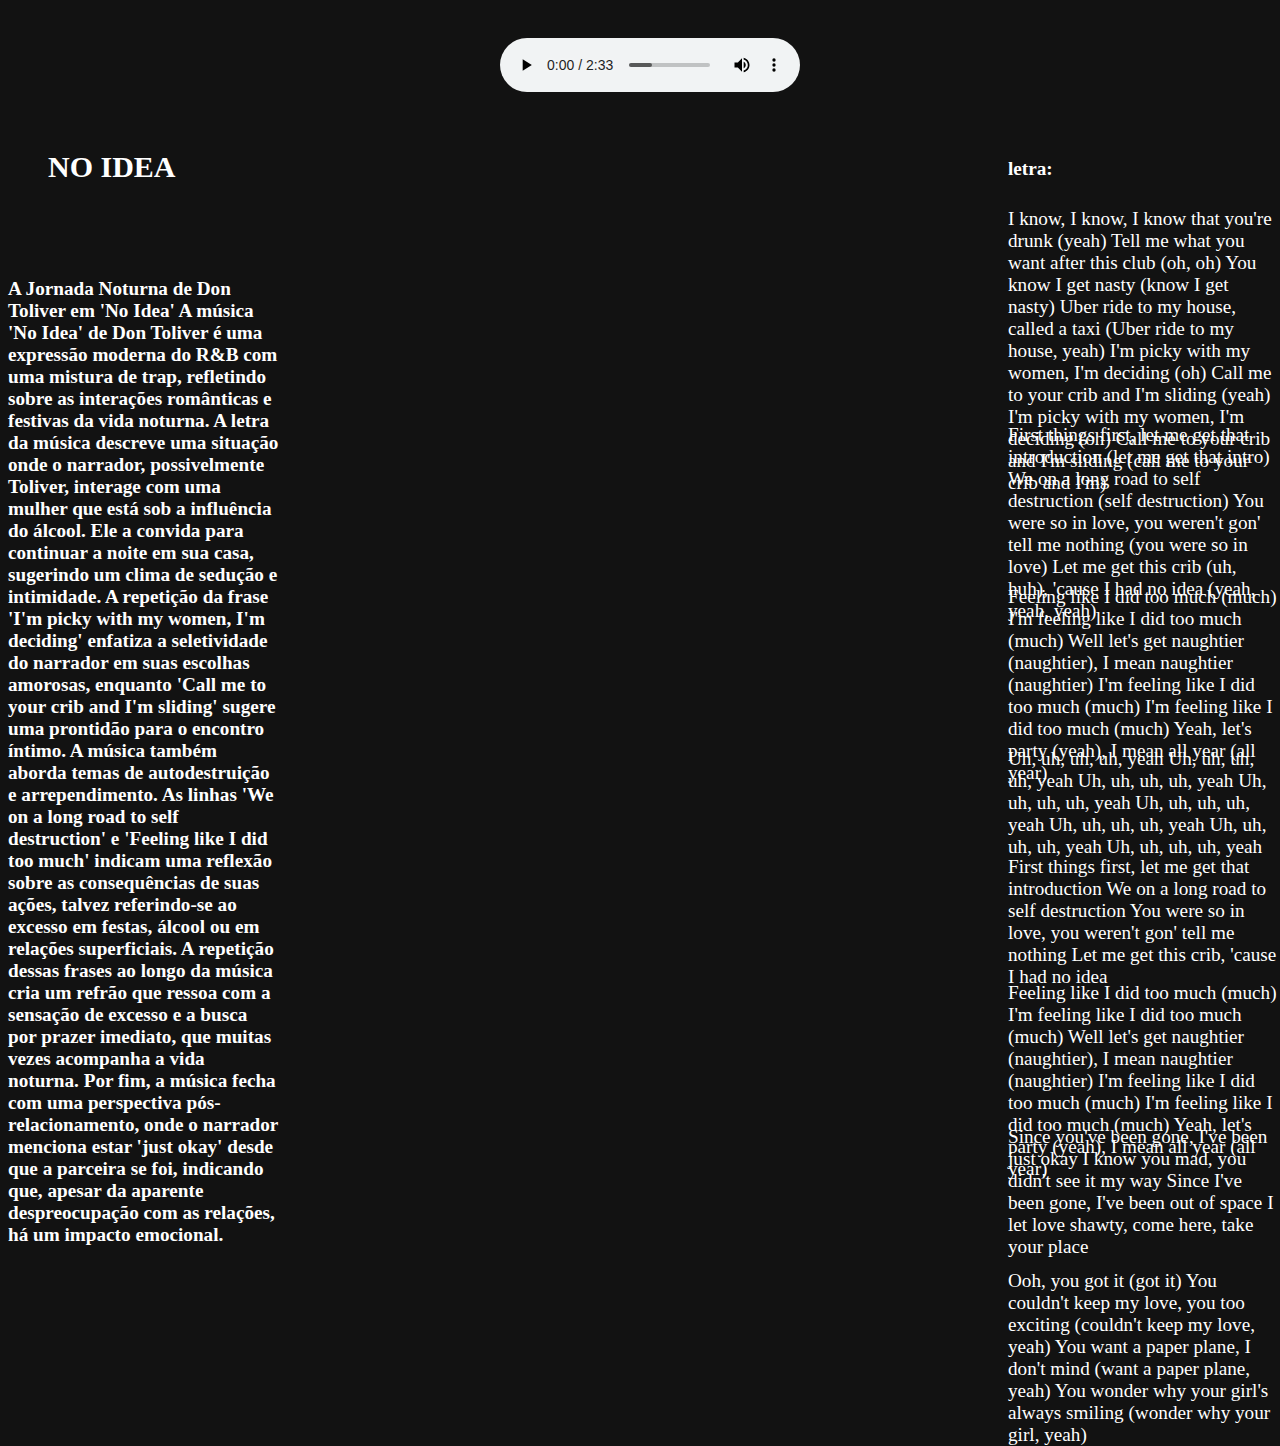
<file: redirecionamentos/musica9.html>
<!DOCTYPE html>
<html lang="en">
<head>
    <meta charset="UTF-8">
    <meta name="viewport" content="width=device-width, initial-scale=1.0">
    <link rel="stylesheet" href="./style.css">
    <title>NO IDEA</title>
</head>
<body>
    <div class="butao-play">
        <audio controls>
         <span><i class="fa-solid fa-play"></i></span> 
         <source src="/audios/Don Toliver   No Idea [Official Music Audio].mp3" type="audio/mp3">  
        </audio>
    </div>
    <div>
        <h5>letra:</h5>
        <h1 class="nomedamusica">NO IDEA</h1>
    </div>
    <div class="letra">
        <p>I know, I know, I know that you're drunk (yeah)
            Tell me what you want after this club (oh, oh)
            You know I get nasty (know I get nasty)
            Uber ride to my house, called a taxi (Uber ride to my house, yeah)
            I'm picky with my women, I'm deciding (oh)
            Call me to your crib and I'm sliding (yeah)
            I'm picky with my women, I'm deciding (oh)
            Call me to your crib and I'm sliding (call me to your crib and I'm)</p>
            <br>
            <br>
            <br>
            <br>
            <br>
            <br>
            <br>
            <br>
            <br>
            <br>
            <br>
            <br>
        <p>First things first, let me get that introduction (let me get that intro)
            We on a long road to self destruction (self destruction)
            You were so in love, you weren't gon' tell me nothing (you were so in love)
            Let me get this crib (uh, huh), 'cause I had no idea (yeah, yeah, yeah)</p>
            <br>
            <br>
            <br>
            <br>
            <br>
            <br>
            <br>
            <br>
            <br>
        <p>Feeling like I did too much (much)
            I'm feeling like I did too much (much)
            Well let's get naughtier (naughtier), I mean naughtier (naughtier)
            I'm feeling like I did too much (much)
            I'm feeling like I did too much (much)
            Yeah, let's party (yeah), I mean all year (all year)</p>
            <br>
            <br>
            <br>
            <br>
            <br>
            <br>
            <br>
            <br>
            <br>
        <p>Uh, uh, uh, uh, yeah
            Uh, uh, uh, uh, yeah
            Uh, uh, uh, uh, yeah
            Uh, uh, uh, uh, yeah
            Uh, uh, uh, uh, yeah
            Uh, uh, uh, uh, yeah
            Uh, uh, uh, uh, yeah
            Uh, uh, uh, uh, yeah</p>
            <br>
            <br>
            <br>
            <br>
            <br>
            <br>
            <p>First things first, let me get that introduction
                We on a long road to self destruction
                You were so in love, you weren't gon' tell me nothing
                Let me get this crib, 'cause I had no idea
            </p>
            <br>
            <br>
            <br>
            <br>
            <br>
            <br>
            <br>
            <p>Feeling like I did too much (much)
                I'm feeling like I did too much (much)
                Well let's get naughtier (naughtier), I mean naughtier (naughtier)
                I'm feeling like I did too much (much)
                I'm feeling like I did too much (much)
                Yeah, let's party (yeah), I mean all year (all year)
            </p>
            <br>
            <br>
            <br>
            <br>
            <br>
            <br>
            <br>
            <br>
            <p>Since you've been gone, I've been just okay
                I know you mad, you didn't see it my way
                Since I've been gone, I've been out of space
                I let love shawty, come here, take your place
            </p>
            <br>
            <br>
            <br>
            <br>
            <br>
            <br>
            <br>
            <br>
            <p>Ooh, you got it (got it)
                You couldn't keep my love, you too exciting (couldn't keep my love, yeah)
                You want a paper plane, I don't mind (want a paper plane, yeah)
                You wonder why your girl's always smiling (wonder why your girl, yeah)
            </p>
    </div>
    <div>
        <h6>A Jornada Noturna de Don Toliver em 'No Idea'
            A música 'No Idea' de Don Toliver é uma expressão moderna do R&B com uma mistura de trap, refletindo sobre as interações românticas e festivas da vida noturna. A letra da música descreve uma situação onde o narrador, possivelmente Toliver, interage com uma mulher que está sob a influência do álcool. Ele a convida para continuar a noite em sua casa, sugerindo um clima de sedução e intimidade. A repetição da frase 'I'm picky with my women, I'm deciding' enfatiza a seletividade do narrador em suas escolhas amorosas, enquanto 'Call me to your crib and I'm sliding' sugere uma prontidão para o encontro íntimo.
            
            A música também aborda temas de autodestruição e arrependimento. As linhas 'We on a long road to self destruction' e 'Feeling like I did too much' indicam uma reflexão sobre as consequências de suas ações, talvez referindo-se ao excesso em festas, álcool ou em relações superficiais. A repetição dessas frases ao longo da música cria um refrão que ressoa com a sensação de excesso e a busca por prazer imediato, que muitas vezes acompanha a vida noturna.
            
            Por fim, a música fecha com uma perspectiva pós-relacionamento, onde o narrador menciona estar 'just okay' desde que a parceira se foi, indicando que, apesar da aparente despreocupação com as relações, há um impacto emocional. 
        </h6>
    </div>
    <iframe width="560" height="315" src="https://www.youtube.com/embed/_r-nPqWGG6c?si=QbFOQcNmgMbmEild" title="YouTube video player" frameborder="0" allow="accelerometer; autoplay; clipboard-write; encrypted-media; gyroscope; picture-in-picture; web-share" referrerpolicy="strict-origin-when-cross-origin" allowfullscreen></iframe></body>
  
</html>
</file>
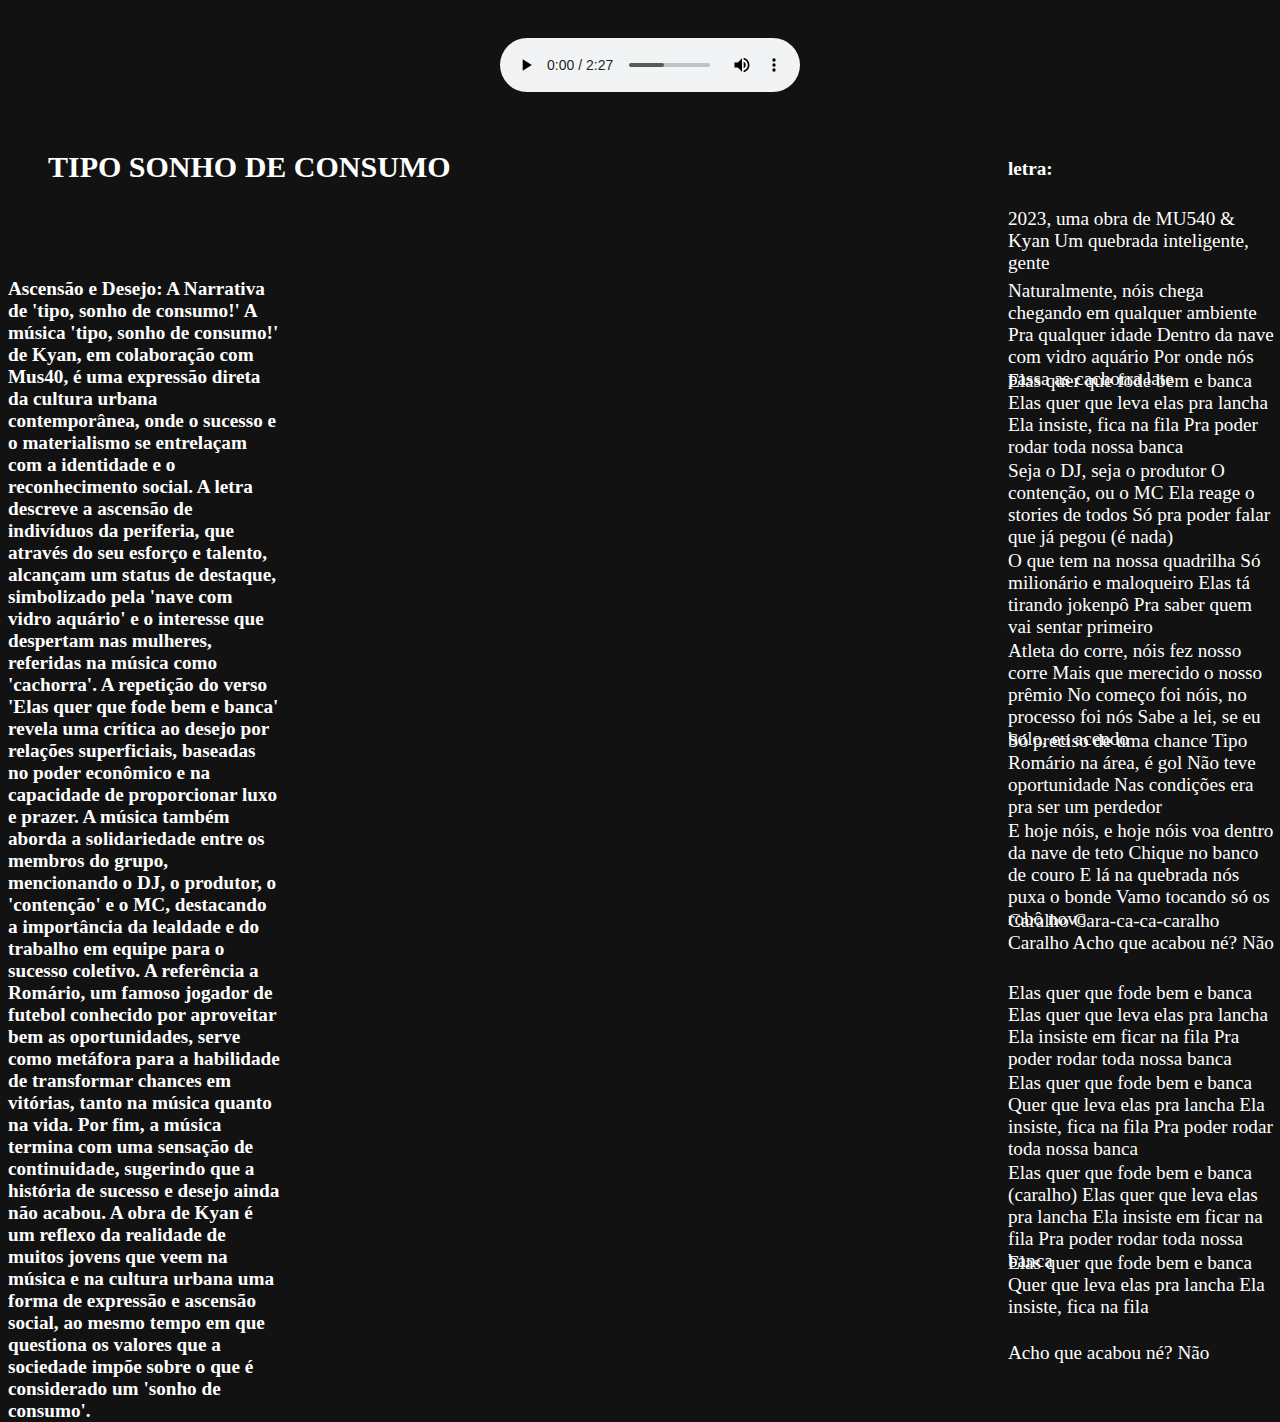
<file: redirecionamentos/tipo_sonho.html>
<!DOCTYPE html>
<html lang="en">
<head>
    <meta charset="UTF-8">
    <meta name="viewport" content="width=device-width, initial-scale=1.0">
    <link rel="stylesheet" href="./style.css">
    <title>TIPO SONHO DE CONSUMO</title>
</head>
<body>
    <div class="butao-play">
        <audio controls>
         <span><i class="fa-solid fa-play"></i></span> 
         <source src="/audios/tipo-sonho-de-consumo.mp3" type="audio/mp3">  
        </audio>
    </div>
    <div>
        <h5>letra:</h5>
        <h1 class="nomedamusica">TIPO SONHO DE CONSUMO</h1>
    </div>
    <div class="letra">
        <p>2023, uma obra de MU540 & Kyan
            Um quebrada inteligente, gente</p>
            <br>
            <br>
            <br>
            <br>
        <p>Naturalmente, nóis chega chegando em qualquer ambiente
            Pra qualquer idade
            Dentro da nave com vidro aquário
            Por onde nós passa as cachorra late</p>
            <br>
            <br>
            <br>
            <br>
            <br>
        <p>Elas quer que fode bem e banca
            Elas quеr que leva elas pra lancha
            Ela insistе, fica na fila
            Pra poder rodar toda nossa banca</p>
            <br>
            <br>
            <br>
            <br>
            <br>
        <p>Seja o DJ, seja o produtor
            O contenção, ou o MC
            Ela reage o stories de todos
            Só pra poder falar que já pegou (é nada)</p>
            <br>
            <br>
            <br>
            <br>
            <br>
            <p>O que tem na nossa quadrilha
                Só milionário e maloqueiro
                Elas tá tirando jokenpô
                Pra saber quem vai sentar primeiro</p>
            <br>
            <br>
            <br>
            <br>
            <br>
            <p>Atleta do corre, nóis fez nosso corre
                Mais que merecido o nosso prêmio
                No começo foi nóis, no processo foi nós
                Sabe a lei, se eu bolo, eu acendo</p>
            <br>
            <br>
            <br>
            <br>
            <br>
            <p>Só preciso de uma chance
                Tipo Romário na área, é gol
                Não teve oportunidade
                Nas condições era pra ser um perdedor</p>
            <br>
            <br>
            <br>
            <br>
            <br>
            <p>E hoje nóis, e hoje nóis voa dentro da nave de teto
                Chique no banco de couro
                E lá na quebrada nós puxa o bonde
                Vamo tocando só os robô novo</p>
            <br>
            <br>
            <br>
            <br>
            <br>
            <p>Caralho
                Cara-ca-ca-caralho
                Caralho
                Acho que acabou né? Não</p>
            <br>
            <br>
            <br>
            <br>
            <p>Elas quer que fode bem e banca
                Elas quer que leva elas pra lancha
                Ela insiste em ficar na fila
                Pra poder rodar toda nossa banca</p>
            <br>
            <br>
            <br>
            <br>
            <br>
            <p>Elas quer que fode bem e banca
                Quеr que leva elas pra lancha
                Ela insistе, fica na fila
                Pra poder rodar toda nossa banca</p>
            <br>
            <br>
            <br>
            <br>
            <br>
            <p>Elas quer que fode bem e banca (caralho)
                Elas quer que leva elas pra lancha
                Ela insiste em ficar na fila
                Pra poder rodar toda nossa banca</p>
            <br>
            <br>
            <br>
            <br>
            <br>
            <p>Elas quer que fode bem e banca
                Quеr que leva elas pra lancha
                Ela insistе, fica na fila</p>
            <br>
            <br>
            <br>
            <br>
            <br>
            <p>Acho que acabou né? Não</p>
    </div>
    <div>
        <h6>Ascensão e Desejo: A Narrativa de 'tipo, sonho de consumo!'
A música 'tipo, sonho de consumo!' de Kyan, em colaboração com Mus40, é uma expressão direta da cultura urbana contemporânea, onde o sucesso e o materialismo se entrelaçam com a identidade e o reconhecimento social. A letra descreve a ascensão de indivíduos da periferia, que através do seu esforço e talento, alcançam um status de destaque, simbolizado pela 'nave com vidro aquário' e o interesse que despertam nas mulheres, referidas na música como 'cachorra'.
A repetição do verso 'Elas quer que fode bem e banca' revela uma crítica ao desejo por relações superficiais, baseadas no poder econômico e na capacidade de proporcionar luxo e prazer. A música também aborda a solidariedade entre os membros do grupo, mencionando o DJ, o produtor, o 'contenção' e o MC, destacando a importância da lealdade e do trabalho em equipe para o sucesso coletivo. A referência a Romário, um famoso jogador de futebol conhecido por aproveitar bem as oportunidades, serve como metáfora para a habilidade de transformar chances em vitórias, tanto na música quanto na vida.
Por fim, a música termina com uma sensação de continuidade, sugerindo que a história de sucesso e desejo ainda não acabou. A obra de Kyan é um reflexo da realidade de muitos jovens que veem na música e na cultura urbana uma forma de expressão e ascensão social, ao mesmo tempo em que questiona os valores que a sociedade impõe sobre o que é considerado um 'sonho de consumo'.</h6>
    </div> 
    <iframe width="560" height="315" src="https://www.youtube.com/embed/X4PIneqsmvk?si=5dOTf3N5D-cWEqw_" title="YouTube video player" frameborder="0" allow="accelerometer; autoplay; clipboard-write; encrypted-media; gyroscope; picture-in-picture; web-share" referrerpolicy="strict-origin-when-cross-origin" allowfullscreen></iframe>
</body>
  
</html>
</file>
<file: redirecionamentos/style.css>
body{
    font-family: "Montserrat";
    background-color: #121212;
}

img{
    position: absolute;
    width: 350px;
    top: 130%;
}

iframe{
    position: absolute;
    top: 100%;
}

p {
    color: #fff;
    position: absolute;
    margin-top: 200px;
    font-size: larger;
    margin-left: 1000px;
}

h1{
    padding: 40px;
    font-size: 30px;
    position: absolute;
    color: #fff;
    top: 90px;
}

h5{
    color: #fff;
    position: absolute;
    margin-top: 150px;
    font-size: larger;
    margin-left: 1000px;
}

h6{
    
    color: #fff;
    position: absolute;
    top: 28%;
    font-size: larger;
    margin-right: 1000px;
    margin-top: 2%;
    border: #121212;
}

audio{
    position: absolute;
    left: 500px;
    margin-top: 30px;
}

nav{
    background-color: #000000;
    color: white;
    height: 50px;
    border: solid black 1px;
    padding: 5px;
    font-size: 10px;
    position: fixed;
    top: 0;
    left: 0;
    width: 100%;
    z-index: 1;
    opacity: 0.8;
    display: flex;
    justify-content: space-between;
    align-items: center;
}
</file>
